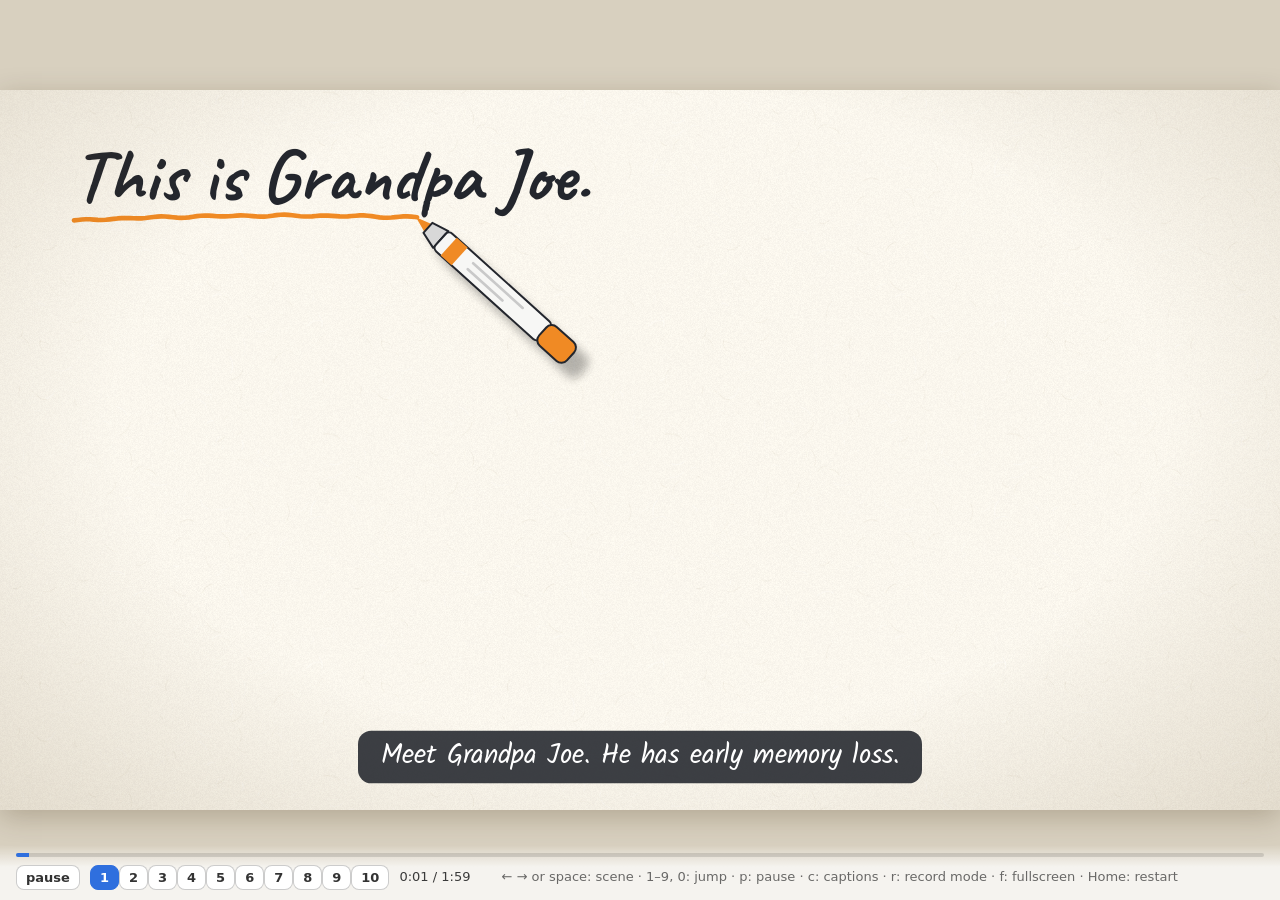
<file: pitch/index.html>
<!doctype html>
<html lang="en">
<head>
<meta charset="utf-8">
<meta name="viewport" content="width=device-width,initial-scale=1">
<title>Kin Sketch Pitch</title>
<link rel="preconnect" href="https://fonts.googleapis.com">
<link rel="preconnect" href="https://fonts.gstatic.com" crossorigin>
<link href="https://fonts.googleapis.com/css2?family=Caveat:wght@500;700&family=Kalam:wght@400;700&display=swap" rel="stylesheet">
<style>
  :root { --paper:#fbf7ee; --ink:#23262d; --frame:#d8d0bf; }
  html, body { margin:0; height:100%; overflow:hidden; background:var(--frame); }
  #stage { position:absolute; left:50%; top:50%; width:1920px; height:1080px; transform-origin:50% 50%;
           overflow:hidden; background-color:var(--paper); box-shadow:0 10px 40px rgba(60,40,10,.25); }
  #svg { position:absolute; left:0; top:0; width:1920px; height:1080px; }
  #vignette { position:absolute; inset:0; pointer-events:none;
              background:radial-gradient(ellipse at 50% 45%, rgba(0,0,0,0) 58%, rgba(90,65,20,.15) 100%); }
  #caption { position:absolute; left:50%; bottom:40px; transform:translateX(-50%); max-width:1560px; width:max-content;
             padding:12px 34px 16px; border-radius:20px; background:rgba(35,38,45,.88); color:#fff;
             font:400 40px/1.28 Kalam, cursive; text-align:center; opacity:0; transition:opacity .35s; pointer-events:none; }
  #caption.on { opacity:1; }
  body.nocaps #caption { display:none; }
  #loading { position:absolute; inset:0; display:flex; align-items:center; justify-content:center;
             font:700 64px Caveat, cursive; color:#999; }
  #ui { position:fixed; left:0; right:0; bottom:0; padding:8px 16px 10px; font:13px/1.3 system-ui, sans-serif;
        color:#3a3a3a; background:linear-gradient(transparent, rgba(255,255,255,.75) 40%); transition:opacity .3s; }
  #bar { height:4px; background:rgba(0,0,0,.12); border-radius:2px; margin-bottom:8px; overflow:hidden; }
  #prog { display:block; height:100%; width:0; background:#2f6fde; }
  #row { display:flex; gap:10px; align-items:center; flex-wrap:wrap; }
  #ui button { font:600 13px system-ui, sans-serif; border:1px solid rgba(0,0,0,.2); background:#fff; border-radius:8px;
               padding:4px 9px; cursor:pointer; color:#333; }
  #ui button.cur { background:#2f6fde; color:#fff; border-color:#2f6fde; }
  #tc { font-variant-numeric:tabular-nums; min-width:92px; }
  .keys { opacity:.75; }
  body.record #ui { display:none; }
  body.record, body.record * { cursor:none !important; }
</style>
</head>
<body>
<div id="stage">
  <svg id="svg" viewBox="0 0 1920 1080" xmlns="http://www.w3.org/2000/svg">
    <defs id="defs">
      <filter id="penShadow" x="-50%" y="-50%" width="200%" height="200%"><feGaussianBlur stdDeviation="7"/></filter>
    </defs>
    <path id="meas" d="M0 0" style="visibility:hidden"/>
    <g id="world"></g>
    <rect id="flash" x="0" y="0" width="1920" height="1080" fill="#e0413a" opacity="0" pointer-events="none"/>
    <g id="pen" pointer-events="none"></g>
  </svg>
  <div id="vignette"></div>
  <div id="caption"></div>
  <div id="loading">sharpening the markers…</div>
</div>
<div id="ui">
  <div id="bar"><i id="prog"></i></div>
  <div id="row">
    <button id="play" title="pause / play (p)">pause</button>
    <span id="dots"></span>
    <span id="tc">0:00</span>
    <span class="keys">← → or space: scene · 1–9, 0: jump · p: pause · c: captions · r: record mode · f: fullscreen · Home: restart</span>
  </div>
</div>

<script>
"use strict";
/* ============================================================
   Kin: hand-drawn whiteboard pitch. Everything is computed from
   (scene, time), so seeking, stepping and pausing are exact.
   ============================================================ */
const W = 1920, H = 1080, NS = 'http://www.w3.org/2000/svg';
const INK = '#23262d', BLUE = '#2f6fde', RED = '#e0413a', GREEN = '#2f9e5b', ORANGE = '#f08a24',
      YEL = '#ffd23f', GREY = '#8d8d8d', SKIN = '#f7d9bb', LBLUE = '#e3edff', BROWN = '#8a5a3c',
      SAGE = '#b3cdae', CORAL = '#f4aaa2', CREAM = '#fffdf6', DARK = '#3b4150';

const $ = (tag, attrs = {}, parent) => {
  const e = document.createElementNS(NS, tag);
  for (const k in attrs) e.setAttribute(k, attrs[k]);
  if (parent) parent.appendChild(e);
  return e;
};
let seed = 20261114;
const rnd = () => (seed = (seed * 16807) % 2147483647) / 2147483647;
const clamp = (v, a = 0, b = 1) => Math.max(a, Math.min(b, v));
const lerp = (a, b, t) => a + (b - a) * t;
const ease = t => t < .5 ? 2 * t * t : 1 - Math.pow(-2 * t + 2, 2) / 2;
const easeOut = t => 1 - Math.pow(1 - t, 3);
const backOut = t => { const c1 = 1.9, c3 = c1 + 1; return 1 + c3 * Math.pow(t - 1, 3) + c1 * Math.pow(t - 1, 2); };
let uid = 0;
const DRAW = .66;  // global drawing speed: lower = faster pen

const svg = document.getElementById('svg'), defs = document.getElementById('defs'),
      world = document.getElementById('world'), meas = document.getElementById('meas'),
      flash = document.getElementById('flash'), penG = document.getElementById('pen'),
      stage = document.getElementById('stage'), capEl = document.getElementById('caption');

/* ---------- shape helpers (return path strings) ---------- */
const R = (x, y, w, h, r = 14) =>
  `M${x + r} ${y}H${x + w - r}Q${x + w} ${y} ${x + w} ${y + r}V${y + h - r}Q${x + w} ${y + h} ${x + w - r} ${y + h}` +
  `H${x + r}Q${x} ${y + h} ${x} ${y + h - r}V${y + r}Q${x} ${y} ${x + r} ${y}Z`;
const E = (cx, cy, rx, ry = rx) =>
  `M${cx - rx} ${cy}A${rx} ${ry} 0 1 1 ${cx + rx} ${cy}A${rx} ${ry} 0 1 1 ${cx - rx} ${cy}Z`;
const L = (...p) => { let d = ''; for (let i = 0; i < p.length; i += 2) d += (i ? 'L' : 'M') + p[i] + ' ' + p[i + 1]; return d; };
const HEART = (cx, cy, r) =>
  `M${cx} ${cy + r * .9}C${cx - r * 1.7} ${cy - r * .1} ${cx - r * .8} ${cy - r * 1.4} ${cx} ${cy - r * .45}` +
  `C${cx + r * .8} ${cy - r * 1.4} ${cx + r * 1.7} ${cy - r * .1} ${cx} ${cy + r * .9}Z`;

function bubble(x, y, w, h, tx, ty, r = 26) {
  const bw = 30;
  if (ty > y + h) {                       // tail from the bottom edge
    const bx = clamp(tx, x + r + bw, x + w - r - bw);
    return `M${x + r} ${y}H${x + w - r}Q${x + w} ${y} ${x + w} ${y + r}V${y + h - r}Q${x + w} ${y + h} ${x + w - r} ${y + h}` +
      `H${bx + bw / 2}L${tx} ${ty}L${bx - bw / 2} ${y + h}H${x + r}Q${x} ${y + h} ${x} ${y + h - r}V${y + r}Q${x} ${y} ${x + r} ${y}Z`;
  }
  if (tx < x) {                           // tail from the left edge
    const by = clamp(ty, y + r + bw / 2, y + h - r - bw / 2);
    return `M${x + r} ${y}H${x + w - r}Q${x + w} ${y} ${x + w} ${y + r}V${y + h - r}Q${x + w} ${y + h} ${x + w - r} ${y + h}` +
      `H${x + r}Q${x} ${y + h} ${x} ${y + h - r}V${by + bw / 2}L${tx} ${ty}L${x} ${by - bw / 2}V${y + r}Q${x} ${y} ${x + r} ${y}Z`;
  }
  const by = clamp(ty, y + r + bw / 2, y + h - r - bw / 2);   // tail from the right edge
  return `M${x + r} ${y}H${x + w - r}Q${x + w} ${y} ${x + w} ${y + r}V${by - bw / 2}L${tx} ${ty}L${x + w} ${by + bw / 2}` +
    `V${y + h - r}Q${x + w} ${y + h} ${x + w - r} ${y + h}H${x + r}Q${x} ${y + h} ${x} ${y + h - r}V${y + r}Q${x} ${y} ${x + r} ${y}Z`;
}
function cloud(cx, cy, w, h, n = 11) {
  const pts = [];
  for (let i = 0; i < n; i++) { const a = Math.PI + i / n * Math.PI * 2; pts.push([cx + Math.cos(a) * w / 2, cy + Math.sin(a) * h / 2]); }
  let d = `M${pts[0][0].toFixed(1)} ${pts[0][1].toFixed(1)}`;
  for (let i = 0; i < n; i++) {
    const a = pts[i], b = pts[(i + 1) % n], br = Math.hypot(b[0] - a[0], b[1] - a[1]) * .62;
    d += `A${br.toFixed(1)} ${br.toFixed(1)} 0 0 1 ${b[0].toFixed(1)} ${b[1].toFixed(1)}`;
  }
  return d + 'Z';
}

/* ---------- sketchify: resample a path and add a gentle hand wobble ---------- */
function sketchOne(d, amp) {
  meas.setAttribute('d', d);
  const len = meas.getTotalLength();
  if (len < 3) return d;
  const closed = /Z\s*$/i.test(d);
  const step = 6, n = Math.max(3, Math.ceil(len / step));
  const f1 = 1 / (35 + rnd() * 45), f2 = 1 / (90 + rnd() * 90), p1 = rnd() * 6.283, p2 = rnd() * 6.283;
  const extra = closed ? Math.min(22, len * .07) : 0;
  const total = n + Math.ceil(extra / (len / n));
  const pts = [];
  for (let i = 0; i <= total; i++) {
    const s = i * len / n, sm = s > len ? s - len : s;
    const a = meas.getPointAtLength(sm), b = meas.getPointAtLength(Math.min(len, sm + 1)), c = meas.getPointAtLength(Math.max(0, sm - 1));
    let tx = b.x - c.x, ty = b.y - c.y; const tl = Math.hypot(tx, ty) || 1; tx /= tl; ty /= tl;
    let o = amp * (Math.sin(s * f1 * 6.283 + p1) * .65 + Math.sin(s * f2 * 6.283 + p2) * .35);
    if (s > len) o += (s - len) * .28;              // closed shapes overshoot their start, like a real marker
    if (!closed) o *= Math.min(1, s / 25, (len - s) / 25 + .25);
    pts.push((a.x - ty * o).toFixed(1) + ' ' + (a.y + tx * o).toFixed(1));
  }
  return 'M' + pts.join('L');
}
const sketch = (d, amp = 1.6) => d.split(/(?=M)/).filter(x => x.trim()).map(p => sketchOne(p, amp)).join('');

/* ---------- the builder: scene authors call these in drawing order ---------- */
class Builder {
  constructor(root) {
    this.t = 0; this.items = []; this.caps = []; this.loops = []; this.instant = false;
    this.back = $('g', {}, root); this.main = $('g', {}, root);
  }
  wait(d) { this.t += d; return this; }
  at(t) { this.t = t; return this; }
  cap(text) { this.caps.push({ t: this.t, text }); }
  add(it, o = {}) {
    it.t0 = o.at != null ? o.at : this.t;
    it.last = -1;
    this.items.push(it);
    if (!o.par) this.t = it.t0 + it.dur;
    it.update(0);
    return it;
  }
  path(d, o = {}) {
    const w = o.w ?? 5, color = o.color ?? INK;
    const sd = o.raw ? d : sketch(d, o.amp ?? 1.6);
    const el = $('path', { d: sd, fill: 'none', stroke: color, 'stroke-width': w,
                           'stroke-linecap': o.cap ?? 'round', 'stroke-linejoin': 'round' }, o.back ? this.back : this.main);
    if (o.opacity != null) el.setAttribute('stroke-opacity', o.opacity);
    let fillEl = null;
    if (o.fill) fillEl = $('path', { d: o.fillD ?? (o.raw ? d : sketch(d, .8)), fill: o.fill, opacity: 0 }, this.back);
    const len = el.getTotalLength() + 2;
    let target = el, maskEl = null, maskId = null;
    if (o.dash) {
      el.setAttribute('stroke-dasharray', o.dash);
      maskId = 'm' + (uid++);
      const m = $('mask', { id: maskId, maskUnits: 'userSpaceOnUse', x: -6000, y: -6000, width: 16000, height: 16000 }, defs);
      maskEl = target = $('path', { d: sd, fill: 'none', stroke: '#fff', 'stroke-width': w + 8, 'stroke-linecap': 'round' }, m);
    }
    target.setAttribute('stroke-dasharray', `${len} ${len}`);
    const inst = this.instant;
    const dur = inst ? .01 : (o.dur ?? clamp(len / (o.speed ?? 1500), o.min ?? .14, 1.5)) * DRAW;
    const it = {
      el, fillEl, dur, color, pen: !inst && o.pen !== false, penEl: el,
      update: p => {
        target.style.strokeDashoffset = len * (1 - p);
        el.style.visibility = p > 0 ? 'visible' : 'hidden';
        if (maskEl) { if (p >= 1) el.removeAttribute('mask'); else el.setAttribute('mask', `url(#${maskId})`); }
      },
      point: p => el.getPointAtLength(clamp(p) * (len - 2)),
    };
    this.add(it, o);
    if (fillEl) {
      const fo = o.fillOpacity ?? 1;
      this.add({ dur: inst ? .01 : .45, pen: false, update: p => fillEl.setAttribute('opacity', easeOut(p) * fo) }, { par: true });
    }
    return it;
  }
  fillOnly(d, color, o = {}) {      // a soft wash of colour, no pen
    const el = $('path', { d, fill: color, opacity: 0 }, o.front ? this.main : this.back);
    const fo = o.opacity ?? 1;
    return this.add({ el, dur: o.dur ?? .35, pen: false, update: p => el.setAttribute('opacity', easeOut(p) * fo) }, { par: o.par ?? true, at: o.at });
  }
  text(str, x, y, o = {}) {
    const hand = o.font === 'hand';
    const size = o.size ?? (hand ? 64 : 42);
    const el = $('text', { x, y, 'font-family': hand ? 'Caveat, cursive' : 'Kalam, cursive', 'font-size': size,
                           'font-weight': o.weight ?? (hand ? 700 : 400), fill: o.color ?? INK,
                           'text-anchor': o.anchor ?? 'start' }, o.back ? this.back : this.main);
    if (o.opacity != null) el.setAttribute('opacity', o.opacity);
    el.textContent = str;
    const bb = el.getBBox();
    const id = 'c' + (uid++);
    const cp = $('clipPath', { id, clipPathUnits: 'userSpaceOnUse' }, defs);
    const r = $('rect', { x: bb.x - 14, y: bb.y - 40, height: bb.height + 80, width: 0 }, cp);
    const inst = this.instant;
    const dur = inst ? .01 : (o.dur ?? clamp(str.length * (o.cps ?? .033), .3, 1.7)) * DRAW;
    const it = {
      el, bb, dur, color: o.color ?? INK, pen: !inst && o.pen !== false, penEl: el,
      update: p => {
        if (p >= 1) el.removeAttribute('clip-path');
        else { el.setAttribute('clip-path', `url(#${id})`); r.setAttribute('width', (bb.width + 28) * p); }
        el.style.visibility = p > 0 ? 'visible' : 'hidden';
      },
      point: p => ({ x: bb.x + bb.width * clamp(p), y: bb.y + bb.height * (.66 + .16 * Math.sin(p * bb.width / 8)) }),
    };
    return this.add(it, o);
  }
  hl(x, y, w, h, o = {}) {        // highlighter swipe, sits behind the ink
    return this.path(`M${x} ${y + h / 2 + 3}L${x + w} ${y + h / 2 - 3}`,
      { w: h, color: o.color ?? YEL, opacity: o.opacity ?? .55, cap: 'butt', back: true, raw: true, speed: 2600, ...o });
  }
  arrow(x1, y1, x2, y2, o = {}) {
    const bend = o.bend ?? 0, mx = (x1 + x2) / 2, my = (y1 + y2) / 2;
    const dx = x2 - x1, dy = y2 - y1, dl = Math.hypot(dx, dy) || 1;
    const cx = mx - dy / dl * bend, cy = my + dx / dl * bend;
    const shaft = this.path(`M${x1} ${y1}Q${cx} ${cy} ${x2} ${y2}`, { w: 5, ...o });
    const ax = x2 - cx, ay = y2 - cy, al = Math.hypot(ax, ay) || 1, ux = ax / al, uy = ay / al, hl = o.head ?? 24, sp = .48;
    const p1 = [x2 - hl * (ux * Math.cos(sp) - uy * Math.sin(sp)), y2 - hl * (uy * Math.cos(sp) + ux * Math.sin(sp))];
    const p2 = [x2 - hl * (ux * Math.cos(-sp) - uy * Math.sin(-sp)), y2 - hl * (uy * Math.cos(-sp) + ux * Math.sin(-sp))];
    this.path(L(p1[0], p1[1], x2, y2, p2[0], p2[1]), { w: 5, amp: .6, min: .1, ...o, dash: null });
    return shaft;
  }
  fx(update, o = {}) { return this.add({ dur: o.dur ?? .5, pen: false, update }, o); }
  loop(fn, o = {}) { this.loops.push({ t0: o.at ?? this.t, fn }); fn(-1); }
  fade(els, to, o = {}) {
    const list = [].concat(els);
    return this.fx(p => list.forEach(e => e.style.opacity = lerp(1, to, ease(p))), { dur: .6, ...o });
  }
  pop(g, cx, cy, o = {}) {
    return this.fx(p => {
      g.setAttribute('transform', `translate(${cx} ${cy}) scale(${Math.max(.001, backOut(p))}) translate(${-cx} ${-cy})`);
      g.style.opacity = p > 0 ? 1 : 0;
    }, { dur: .45, ...o });
  }
  group(attrs, fn) {
    const g = $('g', attrs, this.main), ob = this.back, om = this.main;
    this.back = $('g', {}, g); this.main = $('g', {}, g);
    fn(g);
    this.back = ob; this.main = om;
    return g;
  }
  instantly(fn) { const was = this.instant; this.instant = true; fn(); this.instant = was; }
}

/* ---------- reusable drawings ---------- */
function grandpa(s, o = {}) {           // head centre at (0,0), about 260 x 380
  const q = { speed: 2000, min: .07 };
  s.path(E(0, 0, 62, 70), { ...q, w: 5, fill: SKIN });
  s.path('M-61 -10Q-82 -12 -78 10Q-75 28 -58 22', q);
  s.path('M61 -10Q82 -12 78 10Q75 28 58 22', q);
  s.path('M-58 -24Q-74 -42 -60 -56', { ...q, color: GREY, w: 6 });
  s.path('M-48 -40Q-60 -62 -40 -66', { ...q, color: GREY, w: 6 });
  s.path('M58 -24Q74 -42 60 -56', { ...q, color: GREY, w: 6 });
  s.path('M48 -40Q60 -62 40 -66', { ...q, color: GREY, w: 6 });
  s.path('M-22 -52Q-6 -60 10 -56', { ...q, color: '#fff', w: 6, opacity: .9 });
  s.path('M-44 -30Q-28 -40 -11 -32', { ...q, color: GREY, w: 7 });
  s.path('M11 -32Q28 -40 44 -30', { ...q, color: GREY, w: 7 });
  s.path(E(-25, -4, 18, 16), { ...q, w: 4 });
  s.path(E(25, -4, 18, 16), { ...q, w: 4 });
  s.path('M-7 -7Q0 -13 7 -7', { ...q, w: 4 });
  s.path(E(-25, -2, 4.5), { ...q, w: 3, fill: INK, pen: false, dur: .05, raw: true });
  s.path(E(25, -2, 4.5), { ...q, w: 3, fill: INK, pen: false, dur: .05, raw: true });
  s.path('M0 0Q-9 18 3 22', { ...q, w: 4 });
  s.path('M-36 36Q-18 24 0 33Q18 24 36 36Q18 46 0 39Q-18 46 -36 36Z', { ...q, w: 4, fill: '#dedede' });
  if (o.mouth === 'smile') s.path('M-18 52Q0 64 18 52', q);
  if (o.mouth === 'flat') s.path('M-15 55Q0 53 15 55', q);
  if (o.mouth === 'worried') s.path('M-16 58Q0 48 16 58', q);
  s.path('M-20 66L-22 88', q); s.path('M20 66L22 88', q);
  s.path('M-140 310Q-138 132 -32 92L0 132L32 92Q138 132 140 310', { ...q, w: 5, fill: SAGE,
         fillD: 'M-140 310Q-138 132 -32 92L0 132L32 92Q138 132 140 310Z' });
  s.path('M0 132L0 310', q);
  s.path('M-96 170Q-92 240 -88 310', q); s.path('M96 170Q92 240 88 310', q);
  [175, 225, 275].forEach(y => s.path(E(14, y, 5), { ...q, w: 3, fill: INK, pen: false, dur: .05, raw: true }));
}
function sarah(s, o = {}) {             // head centre at (0,0)
  const q = { speed: 2000, min: .07 };
  s.path('M-64 30Q-80 -84 0 -84Q80 -84 64 30Q68 96 46 106L-46 106Q-68 96 -64 30Z', { ...q, w: 5, fill: BROWN, fillOpacity: .85 });
  s.path(E(0, 2, 52, 62), { ...q, fill: SKIN });
  s.path('M-50 -18Q-8 -14 26 -60', { ...q, color: BROWN, w: 6 });
  s.path(E(-19, 4, 5), { ...q, w: 3, fill: INK, pen: false, dur: .05, raw: true });
  s.path(E(19, 4, 5), { ...q, w: 3, fill: INK, pen: false, dur: .05, raw: true });
  s.path('M-16 34Q0 48 16 34', q);
  s.path(E(-32, 24, 8, 5), { raw: true, w: 0, fill: CORAL, pen: false, dur: .05, fillOpacity: .7 });
  s.path(E(32, 24, 8, 5), { raw: true, w: 0, fill: CORAL, pen: false, dur: .05, fillOpacity: .7 });
  s.path('M-120 290Q-112 140 -24 110Q0 126 24 110Q112 140 120 290', { ...q, fill: CORAL,
         fillD: 'M-120 290Q-112 140 -24 110Q0 126 24 110Q112 140 120 290Z' });
}
function bandIcon(s, cx, cy, k = 1) {
  const q = { speed: 1800, min: .08 };
  s.path(R(cx - 50 * k, cy - 95 * k, 100 * k, 190 * k, 26 * k), { ...q, fill: DARK });
  s.path(R(cx - 38 * k, cy - 52 * k, 76 * k, 104 * k, 18 * k), { ...q, fill: '#1b1e25' });
  s.path(E(cx, cy, 10 * k), { raw: true, w: 3, color: BLUE, fill: BLUE, pen: false, dur: .1 });
}
function glow(s, cx, cy, o = {}) {      // pulsing rings around the band light
  const rings = [0, 1, 2].map(() => $('circle', { cx, cy, r: 10, fill: 'none', stroke: o.color ?? BLUE, 'stroke-width': 4, opacity: 0 }, s.main));
  s.loop(e => rings.forEach((c, i) => {
    if (e < 0) { c.setAttribute('opacity', 0); return; }
    const ph = (e * .7 + i / 3) % 1;
    c.setAttribute('r', (o.r0 ?? 14) + ph * (o.spread ?? 60));
    c.setAttribute('opacity', ((1 - ph) * .7 * Math.min(1, e * 2)).toFixed(3));
  }), o);
}
function keyIcon(s, x, y, k = 1, color = INK) {
  const q = { speed: 1600, min: .08, color, w: 5 };
  s.path(E(x, y, 18 * k), q);
  s.path(L(x + 18 * k, y, x + 78 * k, y), q);
  s.path(L(x + 60 * k, y, x + 60 * k, y + 16 * k), q);
  s.path(L(x + 74 * k, y, x + 74 * k, y + 12 * k), q);
}
function avatar(s, cx, cy, color = INK) {
  s.path(E(cx, cy - 12, 16), { color, min: .1 });
  s.path(`M${cx - 28} ${cy + 30}Q${cx} ${cy - 4} ${cx + 28} ${cy + 30}`, { color, min: .1 });
}
function check(s, x, y, color = GREEN) {
  s.path(`M${x} ${y}L${x + 12} ${y + 14}L${x + 34} ${y - 16}`, { color, w: 7, min: .15 });
}
function lockIcon(s, x, y, color = ORANGE) {
  s.path(`M${x + 12} ${y}Q${x + 12} ${y - 34} ${x + 30} ${y - 34}Q${x + 48} ${y - 34} ${x + 48} ${y}`, { w: 6, min: .12 });
  s.path(R(x, y, 60, 46, 8), { fill: color, min: .14 });
  s.path(E(x + 30, y + 22, 5), { raw: true, w: 2, fill: INK, pen: false, dur: .05 });
}
function shieldIcon(s, cx, cy, k = 1, color = ORANGE) {
  s.path(`M${cx} ${cy - 50 * k}L${cx + 42 * k} ${cy - 34 * k}Q${cx + 44 * k} ${cy + 20 * k} ${cx} ${cy + 52 * k}Q${cx - 44 * k} ${cy + 20 * k} ${cx - 42 * k} ${cy - 34 * k}Z`,
         { fill: color, fillOpacity: .8, min: .15 });
}
function phone(s, x, y, w, h, o = {}) {
  s.path(R(x, y, w, h, 34), { fill: CREAM, w: 6 });
  s.path(R(x + 16, y + 52, w - 32, h - 104, 14), { fill: o.screen ?? '#e9eef7', w: 4 });
  s.path(L(x + w / 2 - 26, y + 27, x + w / 2 + 26, y + 27), { w: 5 });
  s.path(L(x + w / 2 - 30, y + h - 26, x + w / 2 + 30, y + h - 26), { w: 5 });
}
function box(s, x, y, w, h, title, sub, color = INK, fill = CREAM) {
  s.path(R(x, y, w, h, 20), { color, w: 5, fill });
  s.text(title, x + w / 2, y + h / 2 + (sub ? -4 : 14), { anchor: 'middle', size: 40, weight: 700, cps: .028 });
  if (sub) s.text(sub, x + w / 2, y + h / 2 + 40, { anchor: 'middle', size: 28, color: '#55585f', cps: .022 });
}
const shake = { v: 0 };
function textWidth(str, size, family = 'Kalam, cursive') {
  const t = $('text', { 'font-family': family, 'font-size': size, style: 'visibility:hidden' }, svg);
  t.textContent = str; const w = t.getComputedTextLength(); t.remove(); return w;
}

/* ============================================================
   THE STORY. Scene centres sit on one big sheet of paper; the
   camera pans between them. Times inside build() are seconds
   after the camera arrives.
   ============================================================ */
const SCENES = [
/* 1 ---------------------------------------------------------- */
{ name: 'The problem', x: 0, y: 0, pan: .7, build: s => {
  s.cap('Meet Grandpa Joe. He has early memory loss.');
  s.text('This is Grandpa Joe.', 110, 165, { font: 'hand', size: 112 });
  s.path('M112 196Q420 182 760 196', { w: 7, color: ORANGE, speed: 2600 });
  s.group({ transform: 'translate(470 480) scale(1.12)' }, () => grandpa(s, { mouth: 'worried' }));
  s.text('?', 360, 372, { font: 'hand', size: 96, color: ORANGE, dur: .25 });
  s.text('?', 560, 352, { font: 'hand', size: 84, color: ORANGE, dur: .25 });
  s.cap('He forgets who visited, where things are, and can\'t spot a scam call.');
  s.path(E(598, 404, 9), { min: .08 }); s.path(E(640, 370, 14), { min: .1 });
  s.path(cloud(930, 300, 440, 170), { fill: CREAM, speed: 2600 });
  s.text('Who was that?', 930, 318, { anchor: 'middle', size: 50 });
  s.path(E(640, 530, 10), { min: .08 }); s.path(E(690, 552, 14), { min: .1 });
  s.path(cloud(1010, 565, 560, 170), { fill: CREAM, speed: 2600 });
  keyIcon(s, 785, 568, .9);
  s.text('Where are my keys?', 880, 582, { size: 44 });
  s.path(E(665, 700, 10), { min: .08 }); s.path(E(705, 750, 14), { min: .1 });
  s.path(cloud(960, 830, 500, 170), { fill: CREAM, speed: 2600 });
  s.text('Is this call… real?', 960, 848, { anchor: 'middle', size: 46, color: RED });
  s.path('M1345 235Q1332 560 1348 905', { color: '#c9c2b2', w: 4, speed: 2600 });
  s.cap('7M+ Americans live with Alzheimer\'s. 11M+ family members care for them.');
  const stat = (y, num, l1, l2, col) => {
    s.text(num, 1400, y, { font: 'hand', size: 124, color: col, dur: .4 });
    s.hl(1392, y - 78, 250, 70, { opacity: .45 });
    s.text(l1, 1404, y + 52, { size: 36, cps: .022 });
    s.text(l2, 1404, y + 96, { size: 36, cps: .022 });
  };
  stat(320, '7M+', 'Americans living', 'with Alzheimer\'s', RED);
  stat(560, '11M+', 'family members caring', 'for them, unpaid', ORANGE);
  s.cap('And older adults lose billions of dollars a year to scams.');
  stat(800, '$3B+', 'lost by older adults', 'to fraud every year', RED);
  s.text('approximate · Alzheimer\'s Association, FBI IC3', 1404, 952, { size: 24, color: GREY, cps: .012 });
}},
/* 2 ---------------------------------------------------------- */
{ name: 'Meet Kin', x: 2100, y: 0, build: s => {
  s.cap('Meet Kin: a memory companion on the Vexo wristband.');
  s.text('Meet Kin', 960, 200, { font: 'hand', size: 170, color: BLUE, anchor: 'middle', dur: .8 });
  s.path('M700 232Q960 214 1230 232', { w: 7, color: ORANGE, speed: 2600 });
  s.text('a memory companion on the Vexo band', 960, 300, { anchor: 'middle', size: 46, cps: .022 });
  s.fillOnly('M-40 520Q500 498 1120 536L1120 690Q500 712 -40 720Z', SKIN, { par: false, dur: .3 });
  s.path('M-40 520Q500 498 1120 536', { speed: 2600 });
  s.path('M-40 720Q500 712 1120 690', { speed: 2600 });
  s.path('M1120 536Q1190 470 1290 486Q1392 500 1402 560Q1410 642 1330 690Q1240 718 1120 690',
         { speed: 2400, fill: SKIN, fillD: 'M1110 536Q1190 470 1290 486Q1392 500 1402 560Q1410 642 1330 690Q1240 718 1110 690Z' });
  s.path('M1300 524Q1352 530 1374 556', { min: .1 });
  s.path('M1306 572Q1360 578 1384 604', { min: .1 });
  s.path('M1294 618Q1344 626 1364 650', { min: .1 });
  s.path('M-40 494L120 490Q148 610 126 742L-40 746', { fill: SAGE, fillD: 'M-40 494L120 490Q148 610 126 742L-40 746Z', speed: 2400 });
  s.path(R(760, 488, 120, 244, 30), { fill: DARK, speed: 2000 });
  s.path(R(774, 552, 92, 116, 20), { fill: '#1b1e25', speed: 2000 });
  s.path(E(820, 610, 12), { raw: true, w: 3, color: BLUE, fill: BLUE, pen: false, dur: .1 });
  glow(s, 820, 610, { spread: 70 });
  s.cap('It listens all day. To ask something, he just double-taps his wrist.');
  s.text('listens all day', 250, 400, { size: 48 });
  s.arrow(520, 418, 748, 520, { bend: -40 });
  [70, 100, 130].forEach(r => s.path(`M${820 + r * Math.cos(-1.25)} ${610 + r * Math.sin(-1.25)}A${r} ${r} 0 0 1 ${820 + r * Math.cos(-.45)} ${610 + r * Math.sin(-.45)}`,
                                     { color: BLUE, w: 5, min: .12 }));
  s.text('double-tap to ask', 300, 880, { size: 48 });
  s.arrow(640, 846, 772, 748, { bend: 30 });
  s.path('M902 770L924 800', { color: ORANGE, w: 6, min: .08 });
  s.path('M932 758L962 778', { color: ORANGE, w: 6, min: .08 });
  s.cap('No screen, no app, nothing new to learn.');
  s.text('no screen. nothing to learn.', 1130, 880, { size: 48 });
  s.path('M1130 900Q1400 890 1700 902', { color: BLUE, w: 6, speed: 2600 });
}},
/* 3 ---------------------------------------------------------- */
{ name: 'It remembers', x: 4200, y: 0, build: s => {
  s.cap('Kin hears the whole conversation…');
  s.text('It remembers what matters.', 100, 150, { font: 'hand', size: 104 });
  const sMini = (cx, cy) => { s.path(`M${cx - 34} ${cy + 14}Q${cx - 40} ${cy - 40} ${cx} ${cy - 38}Q${cx + 40} ${cy - 40} ${cx + 34} ${cy + 14}`, { color: BROWN, w: 8, min: .1 });
                              s.path(E(cx, cy, 26), { fill: SKIN, min: .12 }); };
  const jMini = (cx, cy) => { s.path(E(cx, cy, 28), { fill: SKIN, min: .12 });
                              s.path(E(cx - 11, cy - 2, 8), { w: 3, min: .06 }); s.path(E(cx + 11, cy - 2, 8), { w: 3, min: .06 }); };
  const B = [];
  sMini(78, 300);
  B.push(s.path(bubble(152, 230, 630, 140, 110, 300), { fill: CREAM, speed: 2800 }));
  s.text('Hi Dad, it\'s Sarah! I\'m moving', 180, 288, { size: 37, cps: .024 });
  s.text('to Oakland next week.', 180, 340, { size: 37, cps: .024 });
  sMini(78, 450);
  const b2 = s.path(bubble(152, 400, 430, 100, 110, 450), { fill: CREAM, speed: 2800 });
  const t2 = s.text('Nice weather today, huh?', 180, 463, { size: 37, cps: .024 });
  jMini(78, 600);
  s.path(bubble(152, 530, 630, 140, 110, 600), { fill: CREAM, speed: 2800 });
  s.text('I\'m putting my keys in the', 180, 588, { size: 37, cps: .024 });
  s.text('kitchen drawer.', 180, 640, { size: 37, cps: .024 });
  jMini(78, 750);
  s.path(bubble(152, 700, 630, 100, 110, 750), { fill: CREAM, speed: 2800 });
  s.text('I\'ll call the dentist tomorrow.', 180, 763, { size: 37, cps: .024 });
  s.cap('…and scores every line from 0 to 3 for how much it matters.');
  s.path('M850 235Q884 235 884 300L884 482Q884 515 908 518Q884 521 884 556L884 735Q884 800 850 800', { w: 5, speed: 2800 });
  s.path('M940 330L1180 330L1100 540L1100 664L1020 664L1020 540Z', { fill: '#fff1cf', speed: 2400 });
  s.text('what', 1060, 392, { font: 'hand', size: 44, anchor: 'middle' });
  s.text('matters?', 1060, 436, { font: 'hand', size: 44, anchor: 'middle' });
  s.text('0 – 3', 1060, 494, { font: 'hand', size: 40, anchor: 'middle', color: ORANGE });
  const badge = (cx, cy, n, col) => {
    const g = s.group({}, () => s.instantly(() => {
      s.path(E(cx, cy, 28), { raw: true, w: 4, color: col, fill: '#fff' });
      s.text(n, cx, cy + 16, { font: 'hand', size: 50, anchor: 'middle', color: col });
    }));
    s.pop(g, cx, cy, { dur: .35 });
  };
  badge(770, 238, '3', GREEN); badge(570, 408, '0', GREY); badge(770, 538, '3', GREEN); badge(770, 708, '2', GREEN);
  s.cap('Small talk scores zero and fades. What matters becomes a memory.');
  s.fade([b2.el, b2.fillEl, t2.el], .2, { dur: .7, par: true });
  s.path('M172 452L568 446', { color: GREY, w: 5, speed: 1400 });
  s.text('forgotten', 606, 466, { font: 'hand', size: 46, color: GREY });
  s.arrow(1112, 600, 1238, 470, { bend: -40 });
  s.text('memory cards', 1262, 214, { font: 'hand', size: 44, color: GREY });
  s.group({ transform: 'rotate(-2 1540 330)' }, () => {
    s.path(R(1250, 248, 590, 165, 14), { fill: '#fff', speed: 3000 });
    s.fillOnly(R(1500, 232, 96, 32, 3), '#ffe58a', { opacity: .85, front: true });
    avatar(s, 1310, 330, BLUE);
    s.text('Sarah · daughter', 1368, 314, { size: 40, weight: 700 });
    s.text('moving to Oakland next week', 1368, 370, { size: 32, cps: .022 });
  });
  s.group({ transform: 'rotate(1.5 1540 540)' }, () => {
    s.path(R(1262, 470, 570, 140, 14), { fill: '#fff', speed: 3000 });
    s.fillOnly(R(1490, 456, 96, 32, 3), '#ffe58a', { opacity: .85, front: true });
    keyIcon(s, 1306, 540, .9, BLUE);
    s.text('keys → kitchen drawer', 1408, 556, { size: 38 });
  });
  s.group({ transform: 'rotate(-1 1540 730)' }, () => {
    s.path(R(1250, 664, 590, 150, 14), { fill: '#fff', speed: 3000 });
    s.fillOnly(R(1510, 650, 96, 32, 3), '#ffe58a', { opacity: .85, front: true });
    s.path(R(1286, 706, 44, 44, 8), { min: .12 });
    check(s, 1294, 726);
    s.text('Call the dentist', 1356, 726, { size: 40, weight: 700 });
    s.text('tomorrow', 1356, 778, { size: 34, color: ORANGE });
  });
}},
/* 4 ---------------------------------------------------------- */
{ name: '"Who was that?"', x: 4200, y: 1250, build: s => {
  s.text('Just ask.', 100, 150, { font: 'hand', size: 116 });
  s.cap('Sarah heads out. A minute later, Joe can\'t place her.');
  s.fillOnly(R(140, 250, 260, 560, 6), '#efe4cc', { par: false, dur: .2 });
  s.path(R(140, 250, 260, 560, 6), { speed: 2600 });
  s.path('M140 250L66 292L66 770L140 810', { fill: '#e2c39a', fillD: 'M140 250L66 292L66 770L140 810Z', speed: 2600 });
  s.path(E(90, 540, 7), { raw: true, w: 3, fill: INK, pen: false, dur: .05 });
  s.path(E(292, 470, 26), { fill: SKIN, min: .12 });
  s.path('M262 452Q270 420 300 424Q330 430 318 470', { color: BROWN, w: 7, min: .1 });
  s.path('M248 650Q254 524 292 506Q330 524 336 650', { fill: CORAL, fillD: 'M248 650Q254 524 292 506Q330 524 336 650Z', min: .2 });
  s.path('M350 480L388 480', { min: .06 }); s.path('M352 512L400 512', { min: .06 });
  s.text('bye, Dad!', 270, 236, { font: 'hand', size: 46, anchor: 'middle', color: GREY });
  const G = 'translate(790 430)';
  s.group({ transform: G }, () => grandpa(s, {}));
  let flat;
  s.group({ transform: G }, () => { flat = s.path('M-15 55Q0 53 15 55', { min: .1 }); });
  const q1 = s.text('?', 690, 340, { font: 'hand', size: 96, color: ORANGE, dur: .2 });
  const q2 = s.text('?', 880, 330, { font: 'hand', size: 84, color: ORANGE, dur: .2 });
  s.cap('So he double-taps his band and asks.');
  s.path(E(1080, 830, 118), { fill: CREAM, speed: 2600 });
  s.path('M988 798L1172 790', { min: .12 }); s.path('M988 870L1172 864', { min: .12 });
  s.path(R(1050, 774, 60, 112, 14), { fill: DARK, min: .15 });
  s.path(E(1080, 830, 7), { raw: true, w: 2, color: BLUE, fill: BLUE, pen: false, dur: .05 });
  glow(s, 1080, 830, { r0: 10, spread: 34 });
  const finger = s.group({}, () => s.path('M1124 700Q1136 760 1112 790Q1098 800 1090 790Q1102 760 1096 702',
                                         { fill: SKIN, fillD: 'M1124 700Q1136 760 1112 790Q1098 800 1090 790Q1102 760 1096 702Z', min: .15 }));
  s.loop(e => {
    if (e < 0) { finger.setAttribute('transform', ''); return; }
    const c = e % 2.2, tap = (c < .5) ? Math.abs(Math.sin(c / .5 * Math.PI * 2)) : 0;
    finger.setAttribute('transform', `translate(0 ${(-tap * 22).toFixed(1)})`);
  });
  s.text('double-tap', 945, 846, { font: 'hand', size: 46, color: ORANGE, anchor: 'end' });
  s.path(bubble(980, 170, 650, 124, 880, 350), { fill: CREAM, speed: 2800 });
  s.text('Hey Kin, who was that?', 1012, 246, { size: 48 });
  s.cap('"That was Sarah, your daughter. She\'s moving to Oakland next week."');
  s.path(bubble(1240, 418, 650, 280, 1170, 760), { color: BLUE, w: 6, fill: LBLUE, speed: 2800 });
  s.text('That was Sarah, your daughter.', 1268, 490, { size: 38, cps: .026 });
  s.text('She\'s moving to Oakland', 1268, 548, { size: 38, cps: .026 });
  s.text('next week.', 1268, 606, { size: 38, cps: .026 });
  s.text('— Kin, out loud', 1868, 672, { font: 'hand', size: 38, color: BLUE, anchor: 'end' });
  s.fade([flat.el, q1.el, q2.el], 0, { dur: .35 });
  s.group({ transform: G }, () => s.path('M-20 50Q0 66 20 50', { w: 6, min: .2 }));
  const h = s.group({}, () => s.instantly(() => s.path(HEART(682, 330, 30), { raw: true, w: 4, color: RED, fill: RED })));
  s.pop(h, 682, 330);
  s.cap('Not sure? Kin says so. It never guesses a name.');
  s.text('Not sure? Kin says so. It never guesses a name.', 100, 900, { size: 34, color: '#55585f', cps: .02 });
}},
/* 5 ---------------------------------------------------------- */
{ name: 'The scam call', x: 2100, y: 1250, build: s => {
  s.text('Then the phone rings…', 100, 150, { font: 'hand', size: 108 });
  s.cap('Then a stranger calls with the classic "grandparent scam."');
  const jp = s.group({}, () => {
    phone(s, 150, 250, 250, 460);
    s.text('Unknown', 275, 430, { size: 36, anchor: 'middle', weight: 700 });
    s.text('caller', 275, 474, { size: 34, anchor: 'middle' });
  });
  const rings = s.group({}, () => {
    s.path('M126 330Q104 360 126 392', { w: 5, min: .08 }); s.path('M100 306Q68 360 100 414', { w: 5, min: .08 });
    s.path('M424 330Q446 360 424 392', { w: 5, min: .08 }); s.path('M450 306Q482 360 450 414', { w: 5, min: .08 });
  });
  const ringStart = s.t;
  s.text('Grandpa\'s phone', 275, 770, { font: 'hand', size: 40, color: GREY, anchor: 'middle' });
  s.path(bubble(480, 236, 760, 226, 420, 380), { color: RED, w: 6, fill: '#fff4f2', speed: 2800 });
  s.text('"Grandpa, it\'s me. I\'m in jail.', 510, 304, { size: 42, color: '#9b1c16', cps: .026 });
  s.text('Buy gift cards…', 510, 360, { size: 42, color: '#9b1c16', cps: .026 });
  s.text('and don\'t tell Mom."', 510, 416, { size: 42, color: '#9b1c16', cps: .026 });
  s.cap('Kin hears it, and steps in.');
  s.fx(p => { const v = Math.abs(Math.sin(p * Math.PI * 2)) * (1 - p * .35); flash.setAttribute('opacity', (v * .28).toFixed(3)); shake.v = v; }, { dur: .9, par: true });
  const stamp = s.group({}, () => s.instantly(() => s.group({ transform: 'rotate(-9 1110 470)' }, () => {
    s.path(R(970, 410, 290, 122, 14), { raw: true, color: RED, w: 7, fill: '#fff' });
    s.text('SCAM?', 1115, 500, { font: 'hand', size: 104, color: RED, anchor: 'middle' });
  })));
  s.pop(stamp, 1110, 470, { dur: .5 });
  const ringEnd = s.t + 1.2;
  s.loop(e => {
    const live = e >= 0 && e < ringEnd - ringStart;
    const dx = live ? Math.sin(e * 55) * 5 : 0;
    jp.setAttribute('transform', `translate(${dx.toFixed(1)} 0)`);
    rings.style.opacity = e < ringEnd - ringStart ? 1 : Math.max(0, 1 - (e - (ringEnd - ringStart)) * 3);
  }, { at: ringStart });
  s.cap('"This sounds like a scam. It\'s okay to hang up."');
  s.path(bubble(480, 580, 760, 200, 416, 600), { color: BLUE, w: 6, fill: LBLUE, speed: 2800 });
  s.text('This sounds like a scam.', 512, 656, { size: 44, cps: .026 });
  s.text('It\'s okay to hang up.', 512, 716, { size: 44, cps: .026 });
  s.text('— Kin', 1220, 762, { font: 'hand', size: 38, color: BLUE, anchor: 'end' });
  lockIcon(s, 500, 846);
  s.text('family alerted', 586, 884, { size: 38 });
  s.cap('And Sarah\'s phone buzzes: "Grandpa Joe may not be OK."');
  s.arrow(1250, 680, 1440, 560, { bend: -50, color: ORANGE });
  s.text('pings family', 1352, 740, { font: 'hand', size: 40, color: ORANGE, anchor: 'middle' });
  const fp = s.group({}, () => {
    phone(s, 1470, 220, 340, 610, { screen: '#eef3fb' });
    s.text('2:14', 1640, 350, { font: 'hand', size: 70, color: GREY, anchor: 'middle' });
  });
  const note = s.group({}, () => s.instantly(() => {
    s.path(R(1500, 420, 280, 196, 18), { raw: true, w: 4, color: ORANGE, fill: '#fff' });
    s.text('Kin', 1520, 462, { size: 30, weight: 700, color: BLUE });
    s.text('Grandpa Joe may', 1520, 508, { size: 31, weight: 700 });
    s.text('not be OK', 1520, 548, { size: 31, weight: 700 });
    s.text('possible scam call', 1520, 592, { size: 26, color: RED });
  }));
  s.pop(note, 1640, 518, { dur: .5 });
  const buzzAt = s.t;
  s.loop(e => {
    const live = e >= 0 && e < 2.2;
    fp.setAttribute('transform', `translate(${live ? (Math.sin(e * 60) * 4).toFixed(1) : 0} 0)`);
  }, { at: buzzAt - .5 });
  s.text('Sarah\'s phone', 1640, 890, { font: 'hand', size: 40, color: GREY, anchor: 'middle' });
}},
/* 6 ---------------------------------------------------------- */
{ name: 'Falls & wandering', x: 0, y: 1250, build: s => {
  s.text('If something\'s wrong, Kin checks in.', 100, 150, { font: 'hand', size: 100 });
  s.cap('If the band feels a fall, Kin asks right away.');
  s.path('M90 720Q450 710 880 722', { w: 6, speed: 2800 });
  s.group({ transform: 'rotate(24 250 360)' }, () => bandIcon(s, 250, 360, .75));
  s.path('M216 246L210 280', { min: .06 }); s.path('M250 236L250 272', { min: .06 }); s.path('M284 246L290 280', { min: .06 });
  s.path('M276 440Q300 600 372 700', { dash: '10 16', w: 5, color: GREY, speed: 1800 });
  s.text('thud', 410, 700, { font: 'hand', size: 48, color: ORANGE });
  s.text('free-fall detected', 100, 790, { font: 'hand', size: 46 });
  s.path(bubble(440, 240, 460, 214, 320, 330), { color: BLUE, w: 6, fill: LBLUE, speed: 2800 });
  s.text('Are you okay?', 470, 312, { size: 42, weight: 700 });
  s.text('Double-tap if', 470, 368, { size: 40 });
  s.text('you\'re fine.', 470, 418, { size: 40 });
  s.cap('No double-tap within 15 seconds? The family gets an emergency alert.');
  s.path(E(660, 586, 70), { w: 5, fill: '#fff', speed: 2400 });
  const arc = $('path', { fill: 'none', stroke: ORANGE, 'stroke-width': 12, 'stroke-linecap': 'round' }, s.main);
  const num = $('text', { x: 660, y: 606, 'font-family': 'Caveat, cursive', 'font-size': 60, 'font-weight': 700, 'text-anchor': 'middle', fill: INK }, s.main);
  s.fx(p => {
    const a = -Math.PI / 2 + p * Math.PI * 2 * .9999, r = 56;
    arc.setAttribute('stroke', p >= 1 ? RED : ORANGE);
    arc.setAttribute('d', p >= 1 ? E(660, 586, r) : p > 0 ? `M660 ${586 - r}A${r} ${r} 0 ${p > .5 ? 1 : 0} 1 ${(660 + r * Math.cos(a)).toFixed(1)} ${(586 + r * Math.sin(a)).toFixed(1)}` : '');
    num.textContent = p <= 0 ? '' : p < 1 ? Math.ceil(15 * (1 - p)) + 's' : '!';
    num.setAttribute('fill', p >= 1 ? RED : INK);
  }, { dur: 2.2 });
  s.text('no answer → family alerted', 100, 870, { size: 38, color: RED });
  s.path('M960 230Q948 560 964 930', { color: '#c9c2b2', w: 4, speed: 2600 });
  s.cap('And if the band drifts far from home, Kin quietly lets the family know.');
  s.path('M1150 700L1150 600L1230 528L1310 600L1310 700Z', { fill: '#f3d9b5', speed: 2400 });
  s.path(R(1216, 650, 30, 50, 4), { min: .1 }); s.path(R(1170, 616, 30, 28, 3), { min: .1 });
  s.path(E(1230, 640, 150), { dash: '14 14', color: BLUE, w: 4, speed: 2600 });
  s.path(E(1230, 640, 225), { dash: '14 14', color: BLUE, w: 4, speed: 3000, opacity: .6 });
  s.text('home', 1230, 770, { font: 'hand', size: 42, color: BLUE, anchor: 'middle' });
  s.path('M1262 700Q1400 726 1452 620Q1500 520 1600 524Q1700 528 1730 452', { dash: '2 20', w: 10, color: INK, speed: 900 });
  s.path('M1730 456Q1700 416 1700 396A30 30 0 1 1 1760 396Q1760 416 1730 456Z', { fill: RED, fillOpacity: .9, min: .2 });
  s.path(E(1730, 396, 9), { raw: true, w: 2, fill: '#fff', pen: false, dur: .05 });
  s.text('signal fading…', 1580, 640, { font: 'hand', size: 40, color: GREY });
  const n = s.group({}, () => s.instantly(() => {
    s.path(R(1380, 760, 480, 124, 18), { raw: true, w: 4, color: ORANGE, fill: '#fff' });
    s.text('Kin: Joe may have wandered off', 1404, 810, { size: 30, weight: 700 });
    s.text('his band lost touch with home', 1404, 852, { size: 28, color: RED });
  }));
  s.pop(n, 1620, 822, { dur: .5 });
}},
/* 7 ---------------------------------------------------------- */
{ name: 'Family summary', x: 0, y: 2500, build: s => {
  s.text('The family sees a calm summary.', 100, 150, { font: 'hand', size: 100 });
  s.cap('Each day, the family reads a short, calm summary.');
  s.path(R(130, 230, 1060, 620, 24), { w: 6, fill: CREAM, speed: 3200 });
  s.path('M70 878Q660 888 1250 878L1196 850L124 850Z', { fill: '#e6e0d2', speed: 3000 });
  s.text('Today with Dad', 186, 316, { font: 'hand', size: 70 });
  s.text('Kin · 6:02 pm', 1140, 306, { size: 28, color: GREY, anchor: 'end' });
  s.path('M186 340L560 336', { color: BLUE, w: 5, speed: 2600 });
  s.cap('Who visited, what matters, anything worrying. Never small talk.');
  const line = (y, draw, txt, col) => { draw(y); s.text(txt, 270, y + 14, { size: 36, color: col ?? INK, cps: .02 }); };
  line(410, y => s.path(HEART(214, y, 18), { color: RED, fill: RED, fillOpacity: .85, min: .15 }), 'Sarah visited. She\'s moving to Oakland next week.');
  line(500, y => keyIcon(s, 192, y, .6, INK), 'He put his keys in the kitchen drawer.');
  line(590, y => shieldIcon(s, 214, y, .45), 'A scam call at 2:14 pm was stopped.', '#9b1c16');
  line(680, y => check(s, 196, y + 4), 'Reminder: dentist tomorrow.');
  s.text('small talk never shows up here', 1140, 800, { size: 28, color: GREY, anchor: 'end' });
  s.group({ transform: 'translate(1560 450)' }, () => sarah(s));
  const h = s.group({}, () => s.instantly(() => s.path(HEART(1660, 330, 26), { raw: true, w: 4, color: RED, fill: RED })));
  s.pop(h, 1660, 330);
  s.cap('Fewer worried phone calls. More real ones.');
  s.text('fewer worried calls,', 1560, 830, { font: 'hand', size: 56, anchor: 'middle' });
  s.text('more real ones.', 1560, 892, { font: 'hand', size: 56, anchor: 'middle', color: BLUE });
}},
/* 8 ---------------------------------------------------------- */
{ name: 'Under the hood', x: 2100, y: 2500, hold: 2.6, build: s => {
  s.text('Under the hood', 100, 140, { font: 'hand', size: 104 });
  s.cap('The band streams audio over Bluetooth into a Pipecat voice pipeline.');
  box(s, 70, 300, 260, 130, 'Vexo band', 'mic · taps · falls', INK, '#eef1f6');
  const a1 = s.arrow(332, 362, 428, 336, { bend: -10 });
  s.text('Opus / BLE', 200, 480, { anchor: 'middle', font: 'hand', size: 36, color: GREY });
  s.path(R(390, 220, 770, 410, 28), { dash: '16 14', color: BLUE, w: 4, speed: 3600 });
  s.text('Pipecat pipeline', 410, 206, { font: 'hand', size: 44, color: BLUE });
  s.cap('Deepgram transcribes and tells speakers apart; voiceprints know Joe\'s voice.');
  box(s, 430, 262, 330, 130, 'Deepgram', 'text + who spoke');
  box(s, 430, 452, 330, 130, 'Voiceprints', 'knows Joe\'s voice');
  box(s, 830, 340, 290, 150, 'KinRouter', 'listen or ask?', BLUE, LBLUE);
  const a2 = s.arrow(762, 330, 826, 380);
  s.arrow(762, 516, 826, 460);
  s.cap('An AI brain scores what matters and saves it to memory.');
  box(s, 1232, 214, 340, 140, 'AI brain', 'OpenAI · scores 0–3');
  const a3 = s.arrow(1122, 380, 1228, 300, { bend: -20 });
  s.text('listen', 1150, 300, { font: 'hand', size: 36, color: GREY, anchor: 'middle' });
  box(s, 1640, 214, 240, 140, 'Memory', 'SQLite, local', INK, '#fff7dc');
  const a4 = s.arrow(1574, 284, 1636, 284);
  box(s, 1640, 50, 240, 120, 'Gemini 4', 'camera eyes', INK, '#f1ecfb');
  s.arrow(1760, 172, 1760, 210, { head: 18 });
  s.cap('On a double-tap, a voice agent answers with memory tools and ElevenLabs.');
  box(s, 1232, 470, 340, 140, 'Voice agent', 'OpenAI + memory tools');
  const a5 = s.arrow(1122, 450, 1228, 530, { bend: 20 });
  s.text('double-tap', 1140, 596, { font: 'hand', size: 36, color: GREY, anchor: 'middle' });
  box(s, 1640, 470, 240, 140, 'ElevenLabs', 'calm voice');
  const a6 = s.arrow(1574, 540, 1636, 540);
  s.arrow(1700, 358, 1560, 466, { bend: 20, color: GREY });
  s.text('tools read', 1690, 430, { font: 'hand', size: 34, color: GREY });
  [36, 58].forEach(r => s.path(`M${1770 + r * Math.cos(-.7)} ${680 + r * Math.sin(-.7)}A${r} ${r} 0 0 1 ${1770 + r * Math.cos(.7)} ${680 + r * Math.sin(.7)}`, { color: BLUE, w: 5, min: .1 }));
  s.path('M1700 664L1722 664L1746 642L1746 718L1722 696L1700 696Z', { fill: DARK, min: .15 });
  s.text('agent tools', 80, 704, { font: 'hand', size: 44, color: GREY });
  const tools = [['who_is', 'find_item', 'get_todos'], ['remember', 'complete_todo', 'alert_family'], ['set_speech_speed']];
  tools.forEach((row, r) => {
    let x = 80;
    row.forEach(name => {
      const w = textWidth(name, 26) + 36, y = 722 + r * 62;
      s.path(R(x, y, w, 50, 24), { w: 3, fill: '#fff', color: GREY, min: .08, speed: 4000 });
      s.text(name, x + w / 2, y + 35, { size: 26, anchor: 'middle', dur: .12, pen: false, par: true });
      x += w + 14;
    });
  });
  s.cap('Every sentence gets a scam check, with push alerts to the family.');
  box(s, 830, 730, 340, 130, 'Scam check', 'on every sentence', RED, '#fff4f2');
  const a7 = s.arrow(975, 494, 990, 724);
  box(s, 1232, 730, 340, 130, 'Family phone', 'ntfy push alerts', ORANGE, '#fff6ea');
  const a8 = s.arrow(1174, 795, 1228, 795);
  s.text('every cloud piece has an offline fallback', 1880, 930, { size: 30, color: GREY, anchor: 'end', cps: .015 });
  const routes = [[a1, a2, a3, a4], [a1, a2, a5, a6], [a1, a2, a7, a8]];
  const dots = routes.map((_, i) => $('circle', { r: 9, fill: [BLUE, GREEN, RED][i], opacity: 0 }, s.main));
  const lens = routes.map(rt => rt.map(a => a.el.getTotalLength()));
  s.loop(e => routes.forEach((rt, i) => {
    const d = dots[i];
    if (e < 0) { d.setAttribute('opacity', 0); return; }
    const per = .55, k = ((e + i * .7) / per) % rt.length, seg = Math.floor(k), f = k - seg;
    const pt = rt[seg].el.getPointAtLength(lens[i][seg] * f);
    d.setAttribute('cx', pt.x); d.setAttribute('cy', pt.y);
    d.setAttribute('opacity', Math.min(1, e * 2));
  }));
}},
/* 9 ---------------------------------------------------------- */
{ name: 'Why it matters', x: 4200, y: 2500, build: s => {
  s.text('Why it matters', 100, 150, { font: 'hand', size: 108 });
  const col = (cx, icon, head, lines, color) => {
    icon(cx);
    s.text(head, cx, 540, { font: 'hand', size: 62, anchor: 'middle', color });
    lines.forEach((l, i) => s.text(l, cx, 604 + i * 48, { size: 33, anchor: 'middle', cps: .02 }));
  };
  s.cap('Families pay monthly, like a medical-alert pendant.');
  col(360, cx => { s.path(HEART(cx, 370, 70), { color: RED, w: 6, fill: RED, fillOpacity: .85 }); },
      'Families pay', ['a monthly plan, like a', 'medical-alert pendant;', 'one stopped scam pays', 'for years'], RED);
  s.cap('Next: memory clinics and care homes, priced per resident.');
  col(960, cx => {
    s.path(`M${cx - 90} 450L${cx - 90} 320L${cx} 270L${cx + 90} 320L${cx + 90} 450Z`, { fill: '#e8eefb', speed: 2400 });
    s.path(`M${cx - 12} 340H${cx + 12}V364H${cx + 36}V388H${cx + 12}V412H${cx - 12}V388H${cx - 36}V364H${cx - 12}Z`, { color: RED, fill: RED, min: .2 });
  }, 'Clinics & care homes', ['priced per resident;', 'staff see who needs', 'a check-in'], BLUE);
  s.cap('Private by design: small talk never kept, memory stays local.');
  col(1560, cx => { shieldIcon(s, cx, 370, 1.5, GREEN); check(s, cx - 22, 372, '#fff'); },
      'Private by design', ['small talk is never stored', 'memory stays local', 'family can delete anything'], GREEN);
  s.cap('And dignity: he never has to pull out a phone.');
  s.text('And dignity: he never has to pull out a phone.', 960, 830, { font: 'hand', size: 70, anchor: 'middle' });
  s.hl(330, 782, 1260, 64, { opacity: .5 });
}},
/* 10 --------------------------------------------------------- */
{ name: 'Kin', x: 2100, y: 3750, hold: 3,
  cam: [{ t: 0, x: 2100, y: 1875, z: .205 }, { t: 1.7, x: 2100, y: 1875, z: .205 }, { t: 3.5, x: 2100, y: 3750, z: 1 }],
  build: s => {
  s.cap('Kin. It remembers, so they don\'t have to.');
  s.at(3.1);
  s.group({ transform: 'translate(560 500) scale(1.7)' }, () => bandIcon(s, 0, 0));
  glow(s, 560, 500, { spread: 110, r0: 22 });
  s.text('Kin', 760, 600, { font: 'hand', size: 330, color: BLUE, dur: .9 });
  s.text('remembers, so they don\'t have to.', 960, 760, { font: 'hand', size: 92, anchor: 'middle', dur: 1.3 });
  s.path('M520 790Q960 772 1400 792', { w: 8, color: ORANGE, speed: 2400 });
  s.cap('Let me show you, live.');
  s.text('VexoHacks · github.com/TamirPol/kin', 100, 960, { size: 30, color: GREY, cps: .015 });
  s.text('live demo', 1640, 955, { font: 'hand', size: 76, color: RED, anchor: 'end' });
  s.arrow(1660, 930, 1850, 930, { color: RED, w: 7, head: 30 });
}},
];

/* ============================================================
   Engine: build, camera, pen, playback
   ============================================================ */
const PAN = 1.4, HOLD = 1.8;
let idx = 0, clock = 0, playing = true, captions = true;
let cam = { x: 0, y: 0, z: 1 }, from = null;

function buildAll() {
  SCENES.forEach(sc => {
    sc.pan = sc.pan ?? PAN;
    sc.g = $('g', { transform: `translate(${sc.x - W / 2} ${sc.y - H / 2})` }, world);
    const b = new Builder(sc.g);
    sc.build(b);
    sc.items = b.items; sc.caps = b.caps; sc.loops = b.loops;
    const end = Math.max(...b.items.map(i => i.t0 + i.dur), 0);
    sc.content = end; sc.D = sc.pan + end + (sc.hold ?? HOLD);
    sc.penItems = sc.items.filter(i => i.pen).sort((a, b) => a.t0 - b.t0);
    sc.penItems.forEach(it => { it.p0 = it.point(0); it.p1 = it.point(1); });
    sc.state = 'empty';
  });
}
function target(sc) { const c = sc.cam ? sc.cam[0] : { x: sc.x, y: sc.y, z: sc.z ?? 1 }; return { x: c.x, y: c.y, z: c.z }; }
function camAt(sc, tl) {
  const to = target(sc);
  if (tl < sc.pan) {
    const e = ease(clamp(tl / sc.pan));
    const f = from ?? to, dip = Math.hypot(f.x - to.x, f.y - to.y) > 10 ? .16 : 0;
    return { x: lerp(f.x, to.x, e), y: lerp(f.y, to.y, e), z: lerp(f.z, to.z, e) * (1 - dip * Math.sin(Math.PI * e)) };
  }
  const lt = tl - sc.pan;
  if (sc.cam) {
    const k = sc.cam; let i = 0;
    while (i < k.length - 1 && lt > k[i + 1].t) i++;
    if (i === k.length - 1) return { ...k[i] };
    const e = ease(clamp((lt - k[i].t) / (k[i + 1].t - k[i].t)));
    const z = Math.exp(lerp(Math.log(k[i].z), Math.log(k[i + 1].z), e));
    return { x: lerp(k[i].x, k[i + 1].x, e), y: lerp(k[i].y, k[i + 1].y, e), z };
  }
  const u = clamp(lt / Math.max(1, sc.D - sc.pan));
  return { x: to.x, y: to.y, z: to.z * (1 + .022 * u) };
}

/* the marker: tip at (0,0), body toward the lower right */
const pen = (() => {
  const shadow = $('g', { filter: 'url(#penShadow)', opacity: .28 }, penG);
  const body = $('g', {}, penG);
  const shape = g => {
    const r = $('g', { transform: 'rotate(42)' }, g);
    return {
      tip: $('path', { d: 'M0 0L24 -8L24 8Z', fill: INK }, r),
      cone: $('path', { d: 'M24 -10L50 -17L50 17L24 10Z', fill: '#d8d8d8', stroke: INK, 'stroke-width': 3, 'stroke-linejoin': 'round' }, r),
      barrel: $('rect', { x: 50, y: -18, width: 210, height: 36, rx: 7, fill: '#f7f7f5', stroke: INK, 'stroke-width': 3 }, r),
      stripe: $('rect', { x: 66, y: -18, width: 22, height: 36, fill: INK }, r),
      label: $('path', { d: 'M110 -6H210M110 6H180', stroke: '#c9c9c9', 'stroke-width': 4, 'stroke-linecap': 'round' }, r),
      cap: $('rect', { x: 256, y: -19, width: 56, height: 38, rx: 11, fill: INK, stroke: INK, 'stroke-width': 3 }, r),
    };
  };
  shape(shadow); const p = shape(body);
  Object.values(shadow.querySelectorAll('*')).forEach(e => { if (e.tagName !== 'g') { e.setAttribute('fill', '#000'); e.setAttribute('stroke', '#000'); } });
  let lastColor = null;
  return {
    set(x, y, down, color, t) {
      const lift = down ? 0 : 1, wob = Math.sin(t * 7) * 1.5;
      body.setAttribute('transform', `translate(${(x - lift * 6).toFixed(1)} ${(y - lift * 10).toFixed(1)}) rotate(${wob.toFixed(2)})`);
      shadow.setAttribute('transform', `translate(${(x + 18 + lift * 16).toFixed(1)} ${(y + 22 + lift * 24).toFixed(1)}) rotate(${wob.toFixed(2)})`);
      if (color && color !== lastColor) { lastColor = color; ['tip', 'stripe', 'cap'].forEach(k => { p[k].setAttribute('fill', color); }); p.cap.setAttribute('stroke', INK); }
    },
  };
})();

function toStage(el, pt) { const m = el.getCTM(); return { x: m.a * pt.x + m.c * pt.y + m.e, y: m.b * pt.x + m.d * pt.y + m.f }; }
const OFF = { x: W + 320, y: H + 260 };
function updatePen(sc, lt, realT) {
  let active = null, prev = null, next = null;
  for (const it of sc.penItems) {
    if (it.t0 <= lt && lt < it.t0 + it.dur) active = it;
    if (it.t0 + it.dur <= lt && (!prev || it.t0 + it.dur >= prev.t0 + prev.dur)) prev = it;
    if (it.t0 > lt && (!next || it.t0 < next.t0)) next = it;
  }
  if (active) {
    const pt = toStage(active.penEl, active.point((lt - active.t0) / active.dur));
    return pen.set(pt.x, pt.y, true, active.color, realT);
  }
  const a = prev ? toStage(prev.penEl, prev.p1) : OFF;
  if (next) {
    const gapStart = prev ? prev.t0 + prev.dur : -sc.pan;
    const travel = Math.min(.5, next.t0 - gapStart);
    const k = ease(clamp((lt - (next.t0 - travel)) / travel));
    const b = toStage(next.penEl, next.p0);
    return pen.set(lerp(a.x, b.x, k), lerp(a.y, b.y, k), false, k > .5 ? next.color : (prev ? prev.color : next.color), realT);
  }
  const k = ease(clamp((lt - (prev ? prev.t0 + prev.dur : 0)) / 1.0));
  pen.set(lerp(a.x, OFF.x, k), lerp(a.y, OFF.y, k), false, prev ? prev.color : INK, realT);
}

let lastCap = null;
function render(realT) {
  const sc = SCENES[idx], lt = clock - sc.pan;
  let c = camAt(sc, clock);
  if (shake.v > 0) { c = { ...c, x: c.x + Math.sin(realT * 90) * 9 * shake.v, y: c.y + Math.cos(realT * 70) * 6 * shake.v }; }
  cam = c;
  world.setAttribute('transform', `translate(${W / 2} ${H / 2}) scale(${c.z.toFixed(5)}) translate(${(-c.x).toFixed(2)} ${(-c.y).toFixed(2)})`);
  stage.style.backgroundPosition = `${(W / 2 - c.x * c.z).toFixed(1)}px ${(H / 2 - c.y * c.z).toFixed(1)}px`;
  stage.style.backgroundSize = `${(512 * c.z).toFixed(1)}px`;
  SCENES.forEach((s, j) => {
    const want = j < idx ? 'full' : j > idx ? 'empty' : 'live';
    const t = j < idx ? 1e9 : j > idx ? -1e9 : lt;
    if (want === 'live' || s.state !== want) {
      for (const it of s.items) { const p = clamp((t - it.t0) / it.dur); if (p !== it.last) { it.last = p; it.update(p); } }
      s.state = want;
    }
    for (const l of s.loops) l.fn(j < idx ? 60 + realT : j > idx ? -1 : (t - l.t0 >= 0 ? t - l.t0 : -1));
  });
  updatePen(sc, lt, realT);
  let cap = '';
  for (const k of sc.caps) if (k.t <= lt) cap = k.text;
  if (cap !== lastCap) {
    lastCap = cap;
    if (cap) { capEl.textContent = cap; capEl.classList.add('on'); } else capEl.classList.remove('on');
  }
  const before = SCENES.slice(0, idx).reduce((a, s) => a + s.D, 0), total = SCENES.reduce((a, s) => a + s.D, 0);
  document.getElementById('prog').style.width = ((before + clock) / total * 100).toFixed(2) + '%';
  const tt = before + clock, fmt = v => `${Math.floor(v / 60)}:${String(Math.floor(v % 60)).padStart(2, '0')}`;
  document.getElementById('tc').textContent = `${fmt(tt)} / ${fmt(total)}`;
}

function goto(n, o = {}) {
  n = clamp(n, 0, SCENES.length - 1);
  from = o.instant ? null : { ...cam };
  idx = n; clock = o.t ?? 0;
  if (o.instant) from = target(SCENES[n]);
  document.querySelectorAll('#dots button').forEach((b, i) => b.classList.toggle('cur', i === idx));
}
function setPlaying(v) { playing = v; document.getElementById('play').textContent = v ? 'pause' : 'play'; }

let lastNow = null;
function frame(now) {
  const realT = now / 1000;
  if (lastNow != null && playing) {
    clock += Math.min(.05, realT - lastNow);
    const sc = SCENES[idx];
    if (clock >= sc.D) {
      if (idx < SCENES.length - 1) { const over = clock - sc.D; goto(idx + 1); clock = over; }
      else { clock = sc.D; setPlaying(false); }
    }
  }
  lastNow = realT;
  render(realT);
  requestAnimationFrame(frame);
}

/* ---------- paper, fit, input ---------- */
function paper() {
  const cv = document.createElement('canvas'); cv.width = cv.height = 512;
  const c = cv.getContext('2d');
  c.fillStyle = '#fbf7ee'; c.fillRect(0, 0, 512, 512);
  const img = c.getImageData(0, 0, 512, 512), d = img.data;
  for (let i = 0; i < d.length; i += 4) { const n = (Math.random() - .5) * 13; d[i] += n; d[i + 1] += n; d[i + 2] += n * .9; }
  c.putImageData(img, 0, 0);
  for (let i = 0; i < 160; i++) {
    c.strokeStyle = Math.random() < .5 ? 'rgba(120,95,50,.05)' : 'rgba(255,255,255,.35)';
    c.lineWidth = .6 + Math.random();
    c.beginPath(); const x = Math.random() * 512, y = Math.random() * 512, a = Math.random() * 6.28, l = 6 + Math.random() * 22;
    c.moveTo(x, y); c.quadraticCurveTo(x + Math.cos(a + .6) * l / 2, y + Math.sin(a + .6) * l / 2, x + Math.cos(a) * l, y + Math.sin(a) * l); c.stroke();
  }
  stage.style.backgroundImage = `url(${cv.toDataURL()})`;
}
function fit() { const k = Math.min(innerWidth / W, innerHeight / H); stage.style.transform = `translate(-50%,-50%) scale(${k})`; }

function setupUI() {
  const dots = document.getElementById('dots');
  SCENES.forEach((sc, i) => {
    const b = document.createElement('button'); b.textContent = i + 1; b.title = sc.name;
    b.onclick = () => { goto(i); setPlaying(true); }; dots.appendChild(b);
  });
  document.getElementById('play').onclick = () => setPlaying(!playing);
  addEventListener('keydown', e => {
    if (e.metaKey || e.ctrlKey || e.altKey) return;
    const k = e.key;
    if (k === 'ArrowRight' || k === ' ' || k === 'PageDown') { goto(idx + 1); setPlaying(true); }
    else if (k === 'ArrowLeft' || k === 'PageUp') { goto(idx - 1); setPlaying(true); }
    else if (k === 'p' || k === 'k') setPlaying(!playing);
    else if (k === 'c') { captions = !captions; document.body.classList.toggle('nocaps', !captions); }
    else if (k === 'r') document.body.classList.toggle('record');
    else if (k === 'f') { if (document.fullscreenElement) document.exitFullscreen(); else document.documentElement.requestFullscreen?.(); }
    else if (k === 'Home') { resetAll(); goto(0, { instant: true }); setPlaying(true); }
    else if (/^[0-9]$/.test(k)) { goto(k === '0' ? 9 : +k - 1); setPlaying(true); }
    else return;
    e.preventDefault();
  });
  addEventListener('resize', fit);
}
function resetAll() { SCENES.forEach(s => s.state = 'dirty'); }

async function start() {
  paper(); fit(); setupUI();
  try {
    await Promise.race([
      Promise.all(['700 40px Caveat', '500 40px Caveat', '400 40px Kalam', '700 40px Kalam'].map(f => document.fonts.load(f))),
      new Promise(r => setTimeout(r, 4000)),
    ]);
  } catch (_) {}
  buildAll();
  document.getElementById('loading').remove();
  const q = new URLSearchParams(location.search);
  if (q.get('captions') === '0') { captions = false; document.body.classList.add('nocaps'); }
  if (q.get('record') === '1') document.body.classList.add('record');
  const n = clamp((parseInt(q.get('scene') || '1', 10) || 1) - 1, 0, SCENES.length - 1);
  goto(n, { instant: true, t: parseFloat(q.get('t') || '0') || 0 });
  if (q.get('paused') === '1') setPlaying(false);
  window.KIN = {
    scenes: SCENES.map((s, i) => ({ n: i + 1, name: s.name, seconds: +s.D.toFixed(1) })),
    seek: (n, t) => { goto(n - 1, { instant: true, t }); setPlaying(false); render(performance.now() / 1000); },
    play: () => setPlaying(true),
  };
  requestAnimationFrame(frame);
}
start();
</script>
</body>
</html>
</file>
